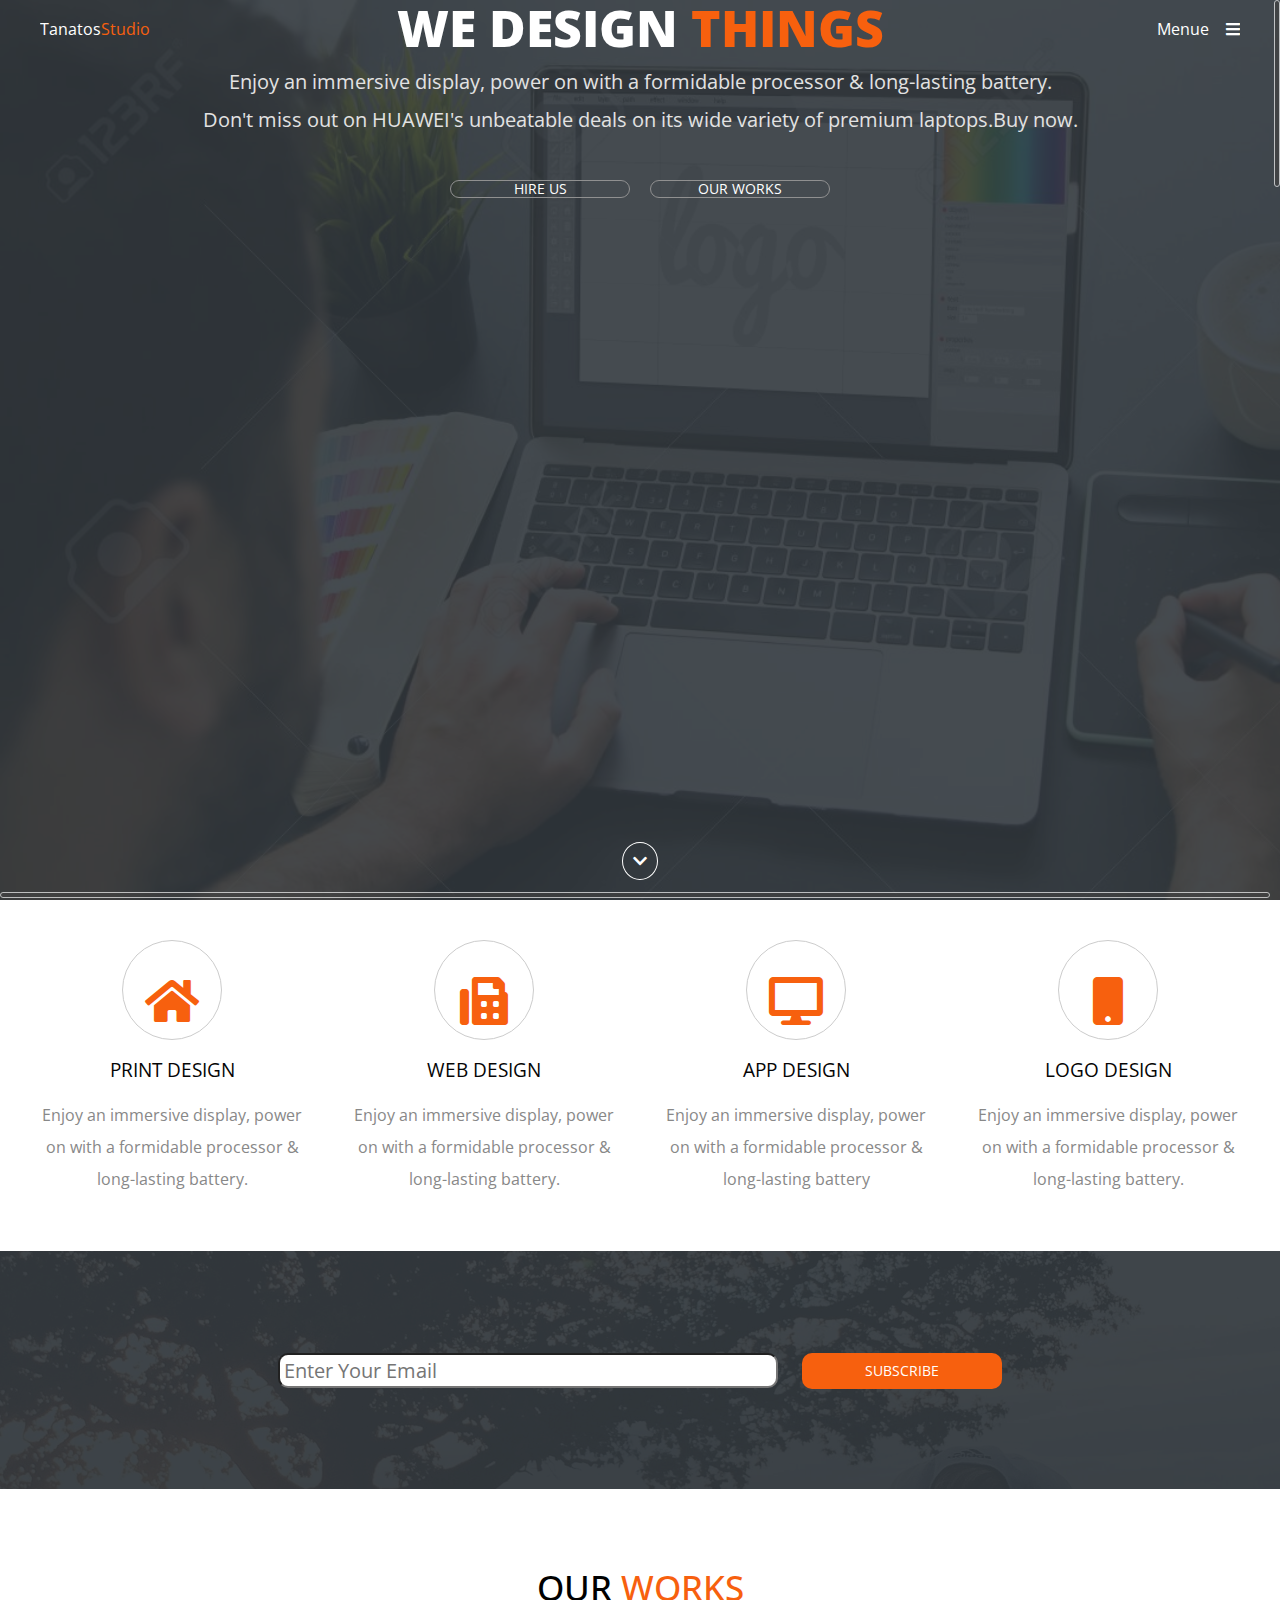
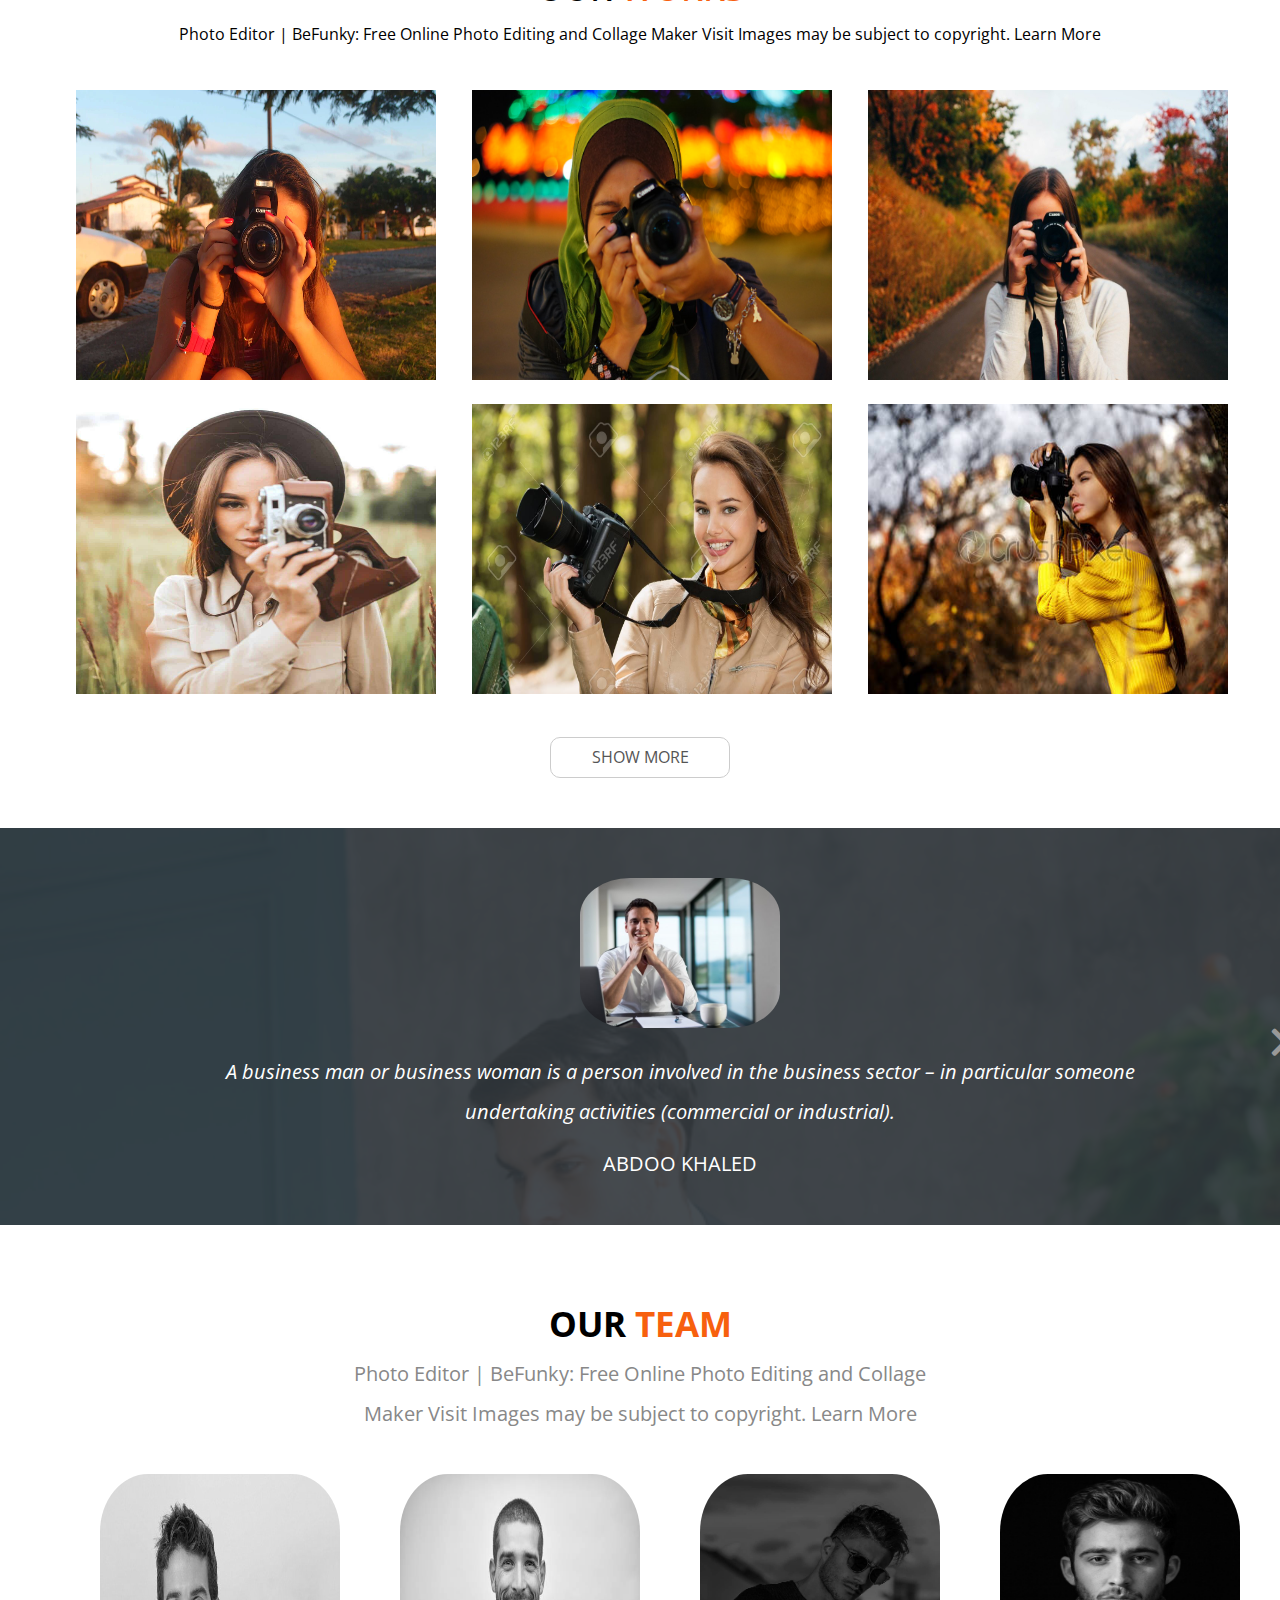
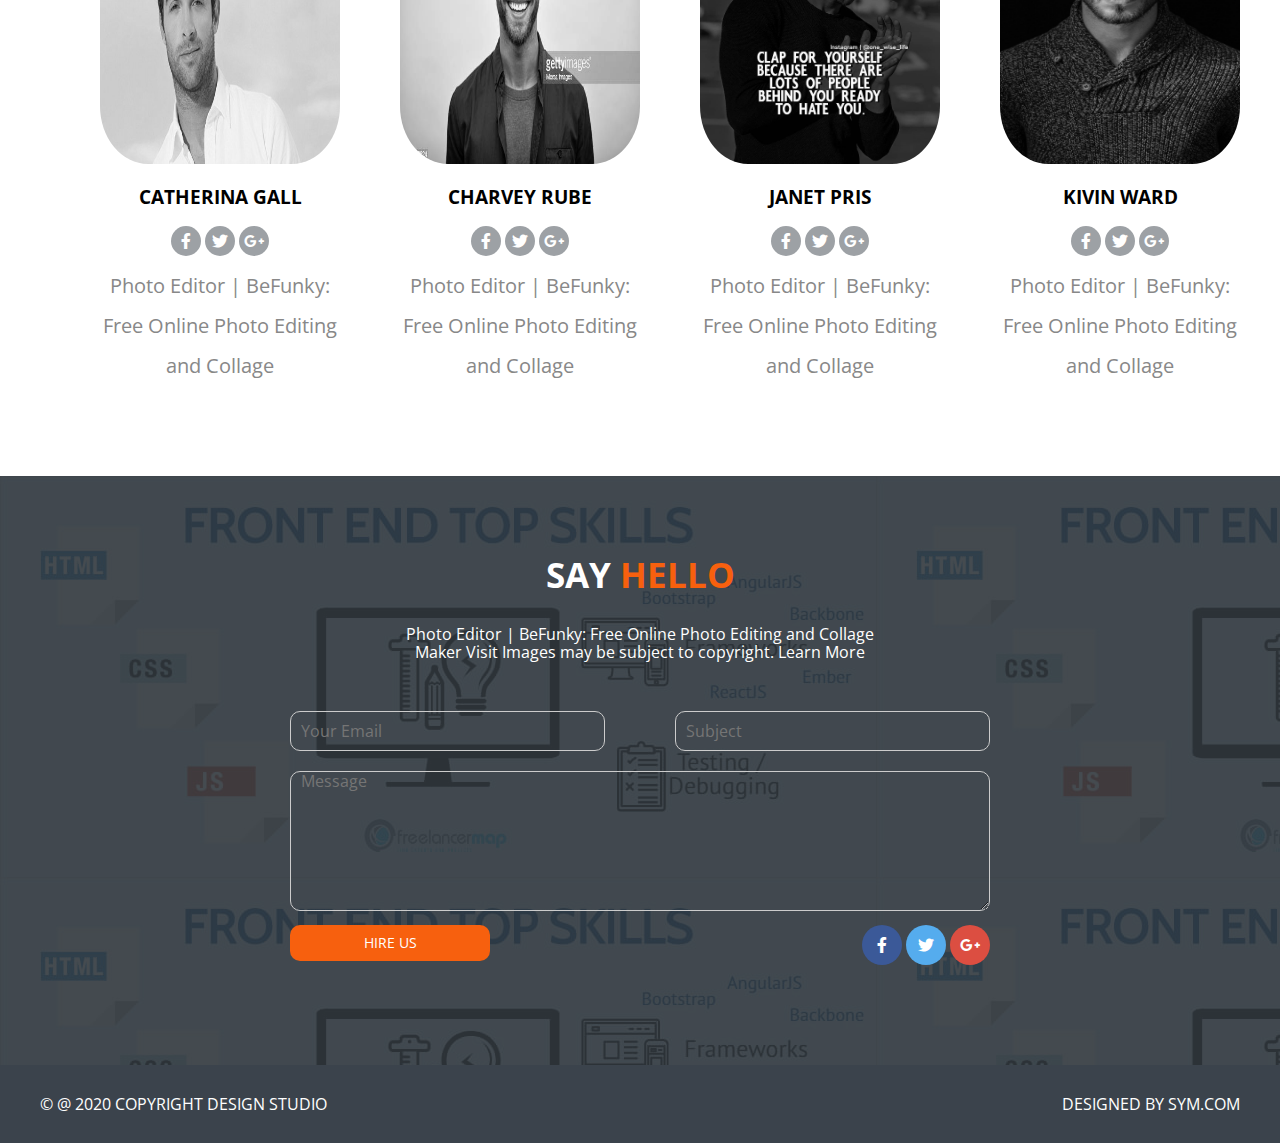
<file: index.html>
<!DOCTYPE html>

	<html lang="en">
		<head>
		   <meta charset="utf-8">
            <meta http-equiv="X-UA-Compatible" content="IE=edge"/>
            <meta name="viewport" content="Width=device-width, initial-scale=1.0"/>
		   <title>Templet 6</title>
            
		   <meta name="abdo khaled"content="abdo"/>
		   <link rel="stylesheet" href="css/pj6.css"/>
           <link rel="stylesheet" href="css/normalize.css"/>
           <link rel="stylesheet" href="css/all.min.css"/>
           <link rel="preconnect" href="https://fonts.gstatic.com"/>
            <link href="https://fonts.googleapis.com/css2?family=Open+Sans:wght@400;700&display=swap" rel="stylesheet">
		</head>
		  <body>
              
            <!--start header-->
              
              <div class="header">
                <div class="overlay">
                    <div class="container table">
                        <div class="navbar">
                            <span>Tanatos<span class="main-color">Studio</span></span>
                            <span class="links">
                                Menue
                                <i class="fas fa-bars"></i>
                            </span>
                        </div>
                        <div class="table-row">
                            <div class="intro text-center">
                                <h1 class="upper">We DEsign <span class="main-color">Things</span></h1>
                                <p>
                                Enjoy an immersive display, power on with a formidable processor & long-lasting battery.<br /> Don't miss out on HUAWEI's unbeatable deals on its wide variety of premium laptops.Buy now.
                                </p>
                             <div class="buttons">
                                    <button class="upper">Hire Us</button>
                                    <button class="upper">Our Works</button>
                                </div>
                            </div>
                    </div>
                        <span class="arrow">
                            <i class="fas fa-chevron-down"></i>
                        </span>
                    </div>
                 </div>
              </div>
              
            <!--end header-->
              
            <!--start features-->  
              
              <div class="features text-center">
                <div class="container">
                    <div class="box">
                        <i class="fa fa-home fa-3x"></i>
                        <h3>Print Design</h3>
                         <p>
                                Enjoy an immersive display, power on with a formidable processor & long-lasting battery.
                        </p>
                    </div>
                     <div class="box">
                        <i class="fa fa-fax fa-3x"></i>
                        <h3>Web Design</h3>
                         <p>
                                Enjoy an immersive display, power on with a formidable processor & long-lasting battery.
                        </p>
                    </div>
                     <div class="box">
                        <i class="fa fa-desktop fa-3x"></i>
                        <h3>App Design</h3>
                         <p>
                                Enjoy an immersive display, power on with a formidable processor & long-lasting battery
                        </p>
                    </div>
                     <div class="box">
                        <i class="fa fa-mobile fa-3x"></i>
                        <h3>Logo Design</h3>
                         <p>
                                Enjoy an immersive display, power on with a formidable processor & long-lasting battery.
                        </p>
                    </div>
                </div>
              </div>
              
            <!--end features -->
              
            <!--start subscribe-->
              
              <div class="subscribe">
                <div class="overlay">
                    <div class="container">
                        <form>
                            <input type="email" name="mail" placeholder="Enter Your Email"/>
                            <button class="upper">subscribe</button>
                        </form>
                    </div>
                </div>
              </div>
              
            <!--end subscribe-->
              
            <!--start our-work-->
              
            <div class="our-work text-center">
                <div class="container">
                    <h2 class="upper">our<span class="main-color"> works</span></h2>
                    <p>

                    Photo Editor | BeFunky: Free Online Photo Editing and Collage Maker
                    Visit
                    Images may be subject to copyright. Learn More
                    </p>
                    <div class="items-box">
                        <div class="item show">
                            <img src="photo/hp.jpg" />
                            <div class="over text-center">
                                <h4 class="upper"> abazoo websiye</h4>
                                 <p>
                                     Photo Editor | BeFunky: Free Online Photo Editing and Collage MakerVisit
                                 </p>
                                 <button class="upper">show project</button>
                             </div>
                        </div>
                         <div class="item show">
                            <img src="photo/hp2.jpg" />
                             <div class="over text-center">
                                <h4 class="upper"> abazoo websiye</h4>
                                 <p>
                                     Photo Editor | BeFunky: Free Online Photo Editing and Collage MakerVisit
                                 </p>
                                 <button class="upper">show project</button>
                             </div>
                        </div>
                         <div class="item show">
                            <img src="photo/hp3.jpg" />
                             <div class="over text-center">
                                <h4 class="upper"> abazoo websiye</h4>
                                 <p>
                                     Photo Editor | BeFunky: Free Online Photo Editing and Collage MakerVisit
                                 </p>
                                 <button class="upper">show project</button>
                             </div>
                        </div>
                         <div class="item">
                            <img src="photo/hp7.jpg" />
                             <div class="over text-center">
                                <h4 class="upper"> abazoo websiye</h4>
                                 <p>
                                     Photo Editor | BeFunky: Free Online Photo Editing and Collage MakerVisit
                                 </p>
                                 <button class="upper">show project</button>
                             </div>
                        </div>
                         <div class="item">
                            <img src="photo/hp5.jpg" />
                             <div class="over text-center">
                                <h4 class="upper"> abazoo websiye</h4>
                                 <p>
                                     Photo Editor | BeFunky: Free Online Photo Editing and Collage MakerVisit
                                 </p>
                                 <button class="upper">show project</button>
                             </div>
                        </div>
                         <div class="item">
                            <img src="photo/hp6.jpg" />
                             <div class="over text-center">
                                <h4 class="upper"> abazoo websiye</h4>
                                 <p>
                                     Photo Editor | BeFunky: Free Online Photo Editing and Collage MakerVisit
                                 </p>
                                 <button class="upper">show project</button>
                             </div>
                        </div>
                         <div class="item hidden">
                            <img src="photo/ph2.jpg" />
                             <div class="over text-center">
                                <h4 class="upper"> abazoo websiye</h4>
                                 <p>
                                     Photo Editor | BeFunky: Free Online Photo Editing and Collage MakerVisit
                                 </p>
                                 <button class="upper">show project</button>
                             </div>
                        </div>
                         <div class="item hidden">
                            <img src="photo/ph3.jpg" />
                             <div class="over text-center">
                                <h4 class="upper"> abazoo websiye</h4>
                                 <p>
                                     Photo Editor | BeFunky: Free Online Photo Editing and Collage MakerVisit
                                 </p>
                                 <button class="upper">show project</button>
                             </div>
                        </div>
                         <div class="item hidden">
                            <img src="photo/ph4.jpg" />
                             <div class="over text-center">
                                <h4 class="upper"> abazoo websiye</h4>
                                 <p>
                                     Photo Editor | BeFunky: Free Online Photo Editing and Collage MakerVisit
                                 </p>
                                 <button class="upper">show project</button>
                             </div>
                    </div>
                    <br />
                    <button class="show-more upper">Show More</button>
                </div>  
            </div>
              </div>
                 
            <!--end our-work-->  
              
            <!--start Testimonials-->
              
              <div class="testim">
                 <div class="overlay"> 
                    <div class="container text-center">
                        <div class="clint active">
                            <img src="photo/bm2.jpg" alt="" />
                            <p>
                                A business man or business woman is a person involved in the business sector – in particular someone <br />undertaking activities (commercial or industrial).
                            </p>
                            <span class="upper">abdoo khaled</span>
                        </div>
                         <div class="clint hiddeen">
                            <img src="photo/hp5.jpg" alt="" />
                            <p>
                                A business man or business woman is a person involved in the business sector – in particular someone <br />undertaking activities (commercial or industrial).
                            </p>
                            <span class="upper">ahmed khaled</span>
                        </div>
                         <div class="clint hiddeen">
                            <img src="photo/hp7.jpg" alt="" />
                            <p>
                                A business man or business woman is a person involved in the business sector – in particular someone <br />undertaking activities (commercial or industrial).
                            </p>
                            <span class="upper"> khaled mohamed</span>
                        </div>
                         <div class="clint hiddeen ">
                            <img src="photo/hp3.jpg" alt="" />
                            <p>
                                A business man or business woman is a person involved in the business sector – in particular someone <br />undertaking activities (commercial or industrial).
                            </p>
                            <span class="upper"> mansour issa </span>
                        </div>
                        <i class="fas fa-chevron-right fa-2x"></i>
                        <i class="fas fa-chevron-left fa-2x"></i>
                    </div>
                </div>     
              </div>
            
            <!--end Testimonials-->
              
            <!--start our team-->
            
            <div class="our-team text-center">
                <div class="container">
                      <h2 class="upper">our<span class="main-color"> Team</span></h2>
                    <p class="main">

                    Photo Editor | BeFunky: Free Online Photo Editing and Collage <br />Maker
                    Visit
                    Images may be subject to copyright. Learn More
                    </p>
                    <div class="the-team">
                        <div class="person">
                            <img src="photo/pr5.jpg" />
                            <h3 class="upper">catherina gall</h3>
                            <div class="social-icons">
                                <i class="fab fa-facebook-f"></i> 
                                <i class="fab fa-twitter"></i> 
                                <i class="fab fa-google-plus-g"></i>
                                <p class="main"> 
                                    Photo Editor | BeFunky:<br /> Free Online Photo Editing and Collage 
                                   
                                </p>
                            </div>
                        </div>
                         <div class="person">
                            <img src="photo/pr6.jpg" />
                            <h3 class="upper">charvey Rube</h3>
                            <div class="social-icons">
                                <i class="fab fa-facebook-f"></i> 
                                <i class="fab fa-twitter"></i> 
                               <i class="fab fa-google-plus-g"></i>
                                <p class="main"> 
                                    Photo Editor | BeFunky:<br /> Free Online Photo Editing and Collage
                                   
                                </p>
                            </div>
                        </div>
                         <div class="person">
                            <img src="photo/pr3.jpg" />
                            <h3 class="upper">janet pris</h3>
                            <div class="social-icons">
                                <i class="fab fa-facebook-f"></i> 
                                <i class="fab fa-twitter"></i> 
                                <i class="fab fa-google-plus-g"></i>
                                <p class="main"> 
                                    Photo Editor | BeFunky:<br />Free Online Photo Editing and Collage 
                                   
                                </p>
                            </div>
                        </div>
                         <div class="person">
                            <img src="photo/pr4.jpg" />
                            <h3 class="upper">kivin ward</h3>
                            <div class="social-icons">
                                <i class="fab fa-facebook-f"></i> 
                                <i class="fab fa-twitter"></i> 
                               <i class="fab fa-google-plus-g"></i>
                                <p class="main"> 
                                    Photo Editor | BeFunky:<br /> Free Online Photo Editing and Collage 
                                   
                                </p>
                            </div>
                        </div>
                    </div>
                </div>  
            </div>
                 
            <!--start our team-->
              
            <!--start contact form-->
              
              <div class="contact">
                <div class="overlay">
                  <div class="container text-center">
                       <h2 class="upper">say<span class="main-color"> hello</span></h2>
                    <p>

                    Photo Editor | BeFunky: Free Online Photo Editing and Collage <br />Maker
                    Visit
                    Images may be subject to copyright. Learn More
                    </p>
                      <form>
                        <input type="email" name="mail" placeholder="Your Email" />
                        <input type="text" name="sub" placeholder="Subject" />
                        <textarea placeholder="Message"></textarea>
                            <div class="info">
                                <button class="upper"> hire us </button>
                                <span class="form-icons">
                                   <i class="fab fa-facebook-f"></i> 
                                   <i class="fab fa-twitter"></i> 
                                   <i class="fab fa-google-plus-g"></i>
                                </span>
                            </div>
                      </form>
                  </div>
                </div>       
              </div>
              
            <!--end contact form-->
              
            <!--start footer-->
              
            <div class="footer">
                <div class="container">
                    <span class="copyright upper"> &copy; @ 2020 Copyright design studio</span>
                    <span class="design upper"> designed by sym.com</span>
                </div>  
            </div>
              
            <!--end footer-->
              
              
            <script src="js/jquery-3.6.0.min.js"></script>
            <script src="js/jquery.nicescroll.min.js"></script>
            <script src="js/pj6.js"></script>  
        </body>
    </html>
</file>
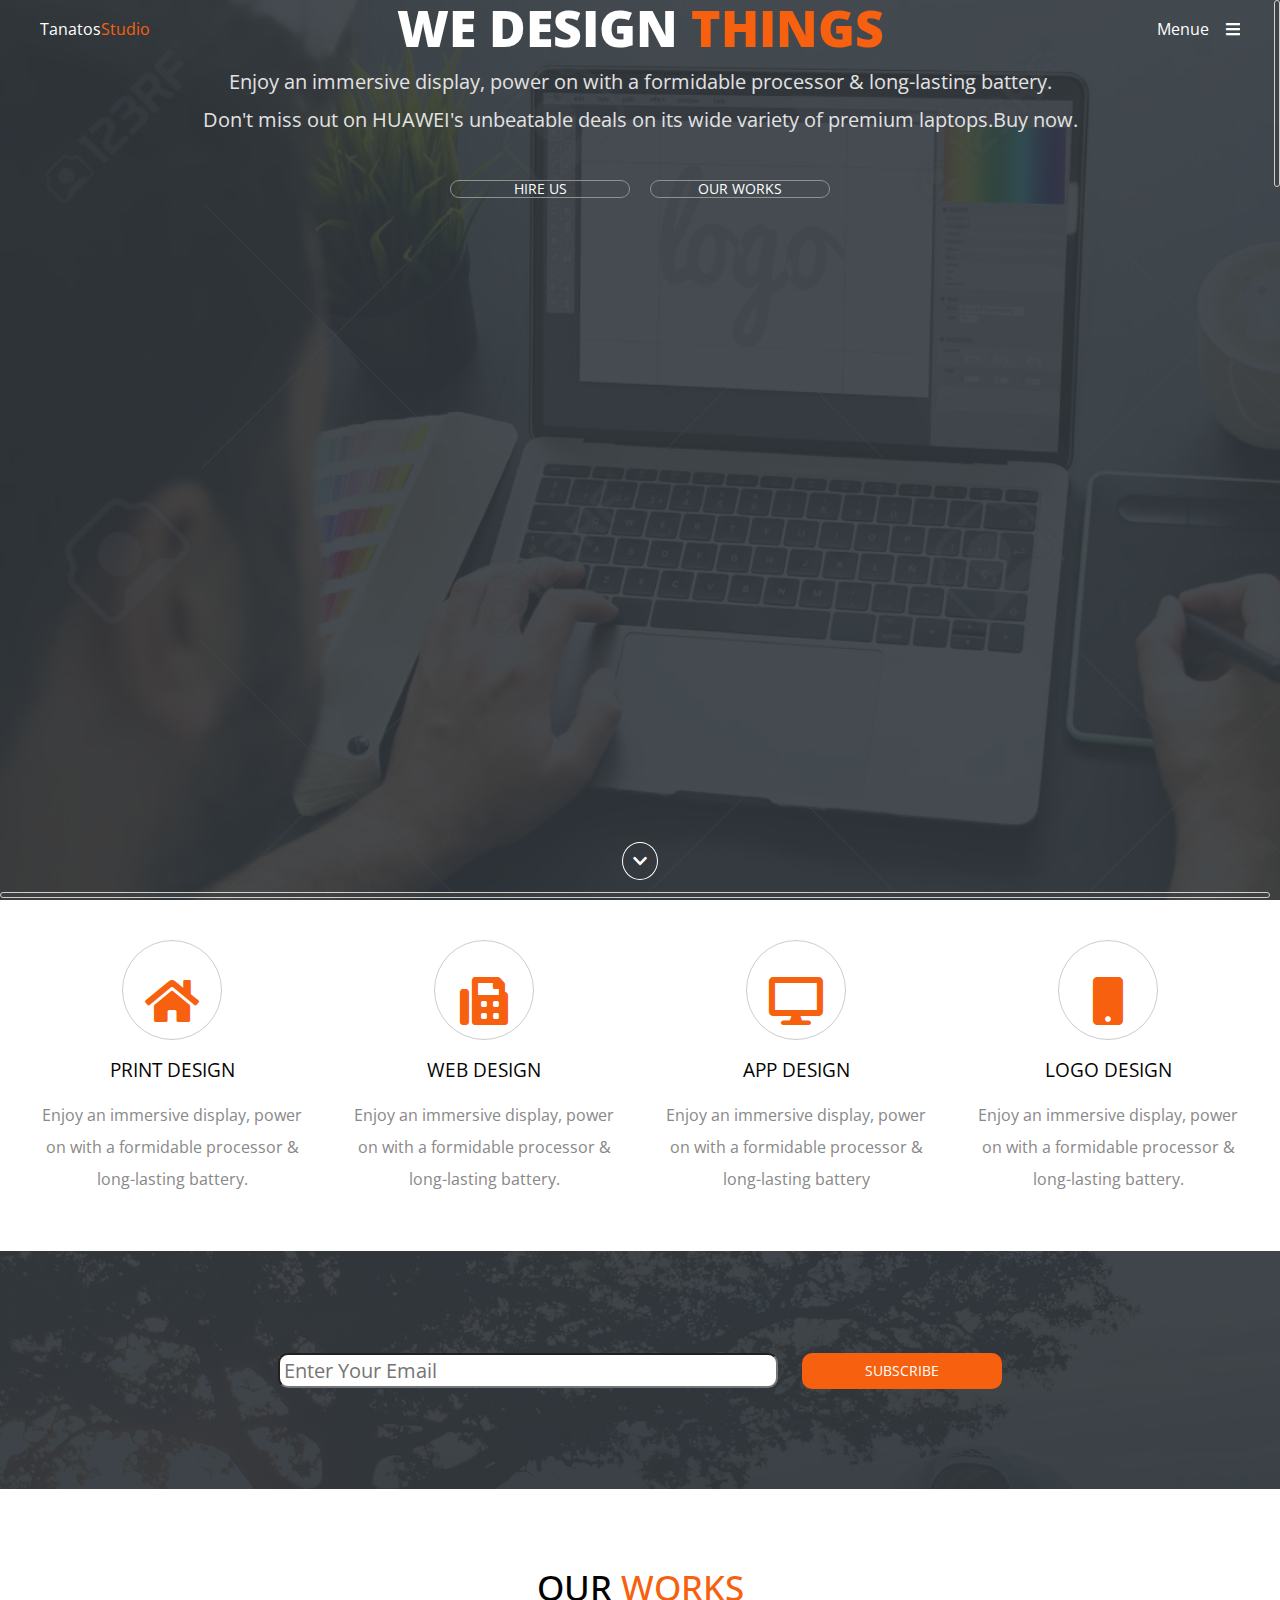
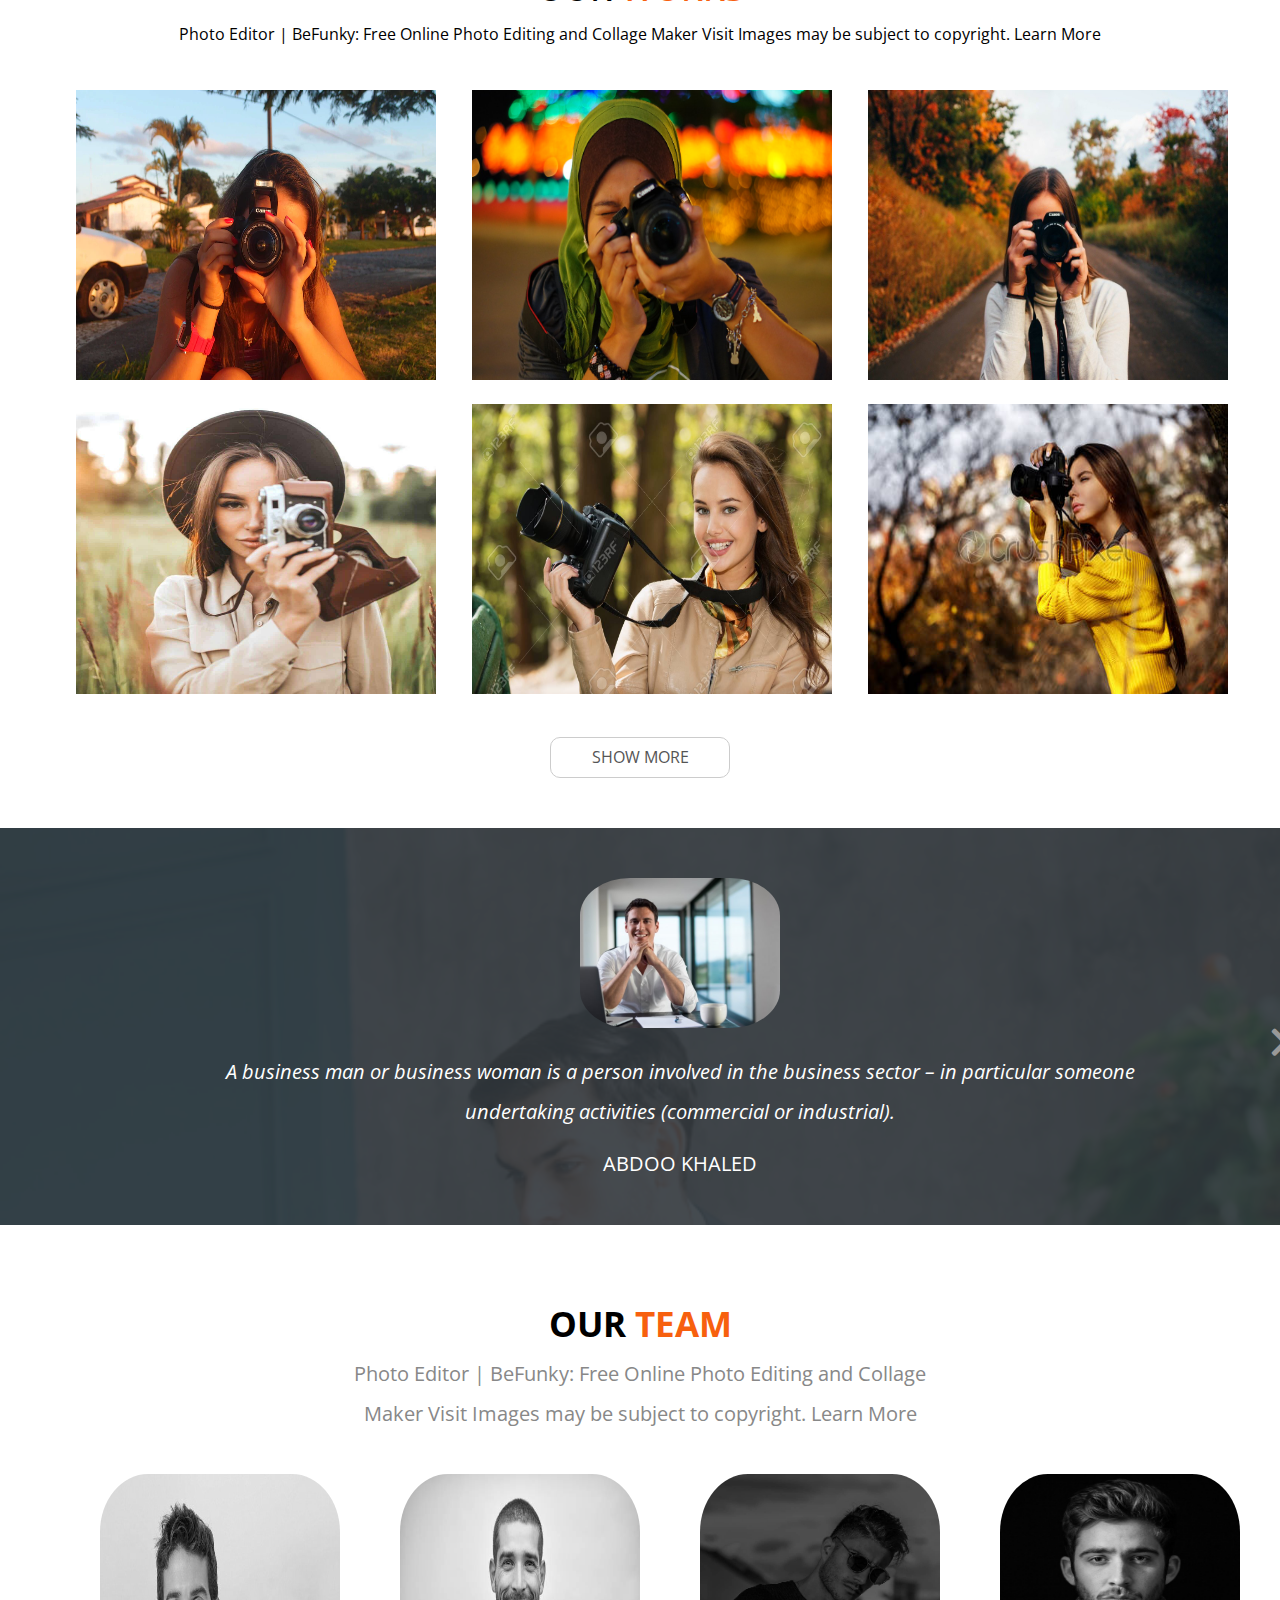
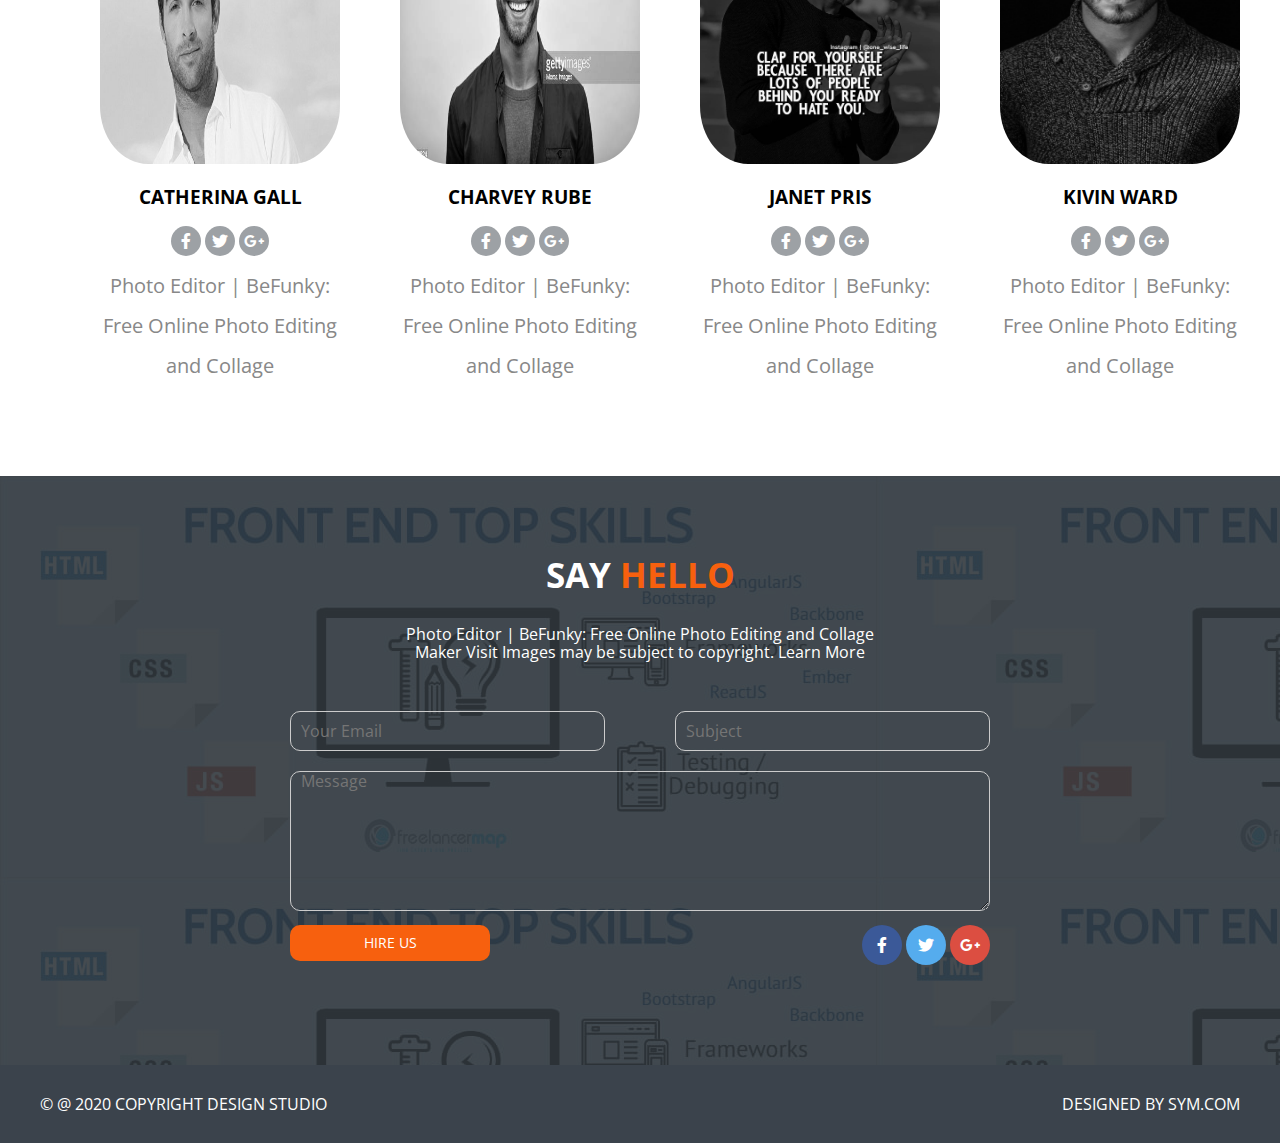
<file: pj6.html>
<!DOCTYPE html>

	<html lang="en">
		<head>
		   <meta charset="utf-8">
            <meta http-equiv="X-UA-Compatible" content="IE=edge"/>
            <meta name="viewport" content="Width=device-width, initial-scale=1.0"/>
		   <title>Templet 6</title>
            
		   <meta name="abdo khaled"content="abdo"/>
		   <link rel="stylesheet" href="css/pj6.css"/>
           <link rel="stylesheet" href="css/normalize.css"/>
           <link rel="stylesheet" href="css/all.min.css"/>
           <link rel="preconnect" href="https://fonts.gstatic.com"/>
            <link href="https://fonts.googleapis.com/css2?family=Open+Sans:wght@400;700&display=swap" rel="stylesheet">
		</head>
		  <body>
              
            <!--start header-->
              
              <div class="header">
                <div class="overlay">
                    <div class="container table">
                        <div class="navbar">
                            <span>Tanatos<span class="main-color">Studio</span></span>
                            <span class="links">
                                Menue
                                <i class="fas fa-bars"></i>
                            </span>
                        </div>
                        <div class="table-row">
                            <div class="intro text-center">
                                <h1 class="upper">We DEsign <span class="main-color">Things</span></h1>
                                <p>
                                Enjoy an immersive display, power on with a formidable processor & long-lasting battery.<br /> Don't miss out on HUAWEI's unbeatable deals on its wide variety of premium laptops.Buy now.
                                </p>
                             <div class="buttons">
                                    <button class="upper">Hire Us</button>
                                    <button class="upper">Our Works</button>
                                </div>
                            </div>
                    </div>
                        <span class="arrow">
                            <i class="fas fa-chevron-down"></i>
                        </span>
                    </div>
                 </div>
              </div>
              
            <!--end header-->
              
            <!--start features-->  
              
              <div class="features text-center">
                <div class="container">
                    <div class="box">
                        <i class="fa fa-home fa-3x"></i>
                        <h3>Print Design</h3>
                         <p>
                                Enjoy an immersive display, power on with a formidable processor & long-lasting battery.
                        </p>
                    </div>
                     <div class="box">
                        <i class="fa fa-fax fa-3x"></i>
                        <h3>Web Design</h3>
                         <p>
                                Enjoy an immersive display, power on with a formidable processor & long-lasting battery.
                        </p>
                    </div>
                     <div class="box">
                        <i class="fa fa-desktop fa-3x"></i>
                        <h3>App Design</h3>
                         <p>
                                Enjoy an immersive display, power on with a formidable processor & long-lasting battery
                        </p>
                    </div>
                     <div class="box">
                        <i class="fa fa-mobile fa-3x"></i>
                        <h3>Logo Design</h3>
                         <p>
                                Enjoy an immersive display, power on with a formidable processor & long-lasting battery.
                        </p>
                    </div>
                </div>
              </div>
              
            <!--end features -->
              
            <!--start subscribe-->
              
              <div class="subscribe">
                <div class="overlay">
                    <div class="container">
                        <form>
                            <input type="email" name="mail" placeholder="Enter Your Email"/>
                            <button class="upper">subscribe</button>
                        </form>
                    </div>
                </div>
              </div>
              
            <!--end subscribe-->
              
            <!--start our-work-->
              
            <div class="our-work text-center">
                <div class="container">
                    <h2 class="upper">our<span class="main-color"> works</span></h2>
                    <p>

                    Photo Editor | BeFunky: Free Online Photo Editing and Collage Maker
                    Visit
                    Images may be subject to copyright. Learn More
                    </p>
                    <div class="items-box">
                        <div class="item show">
                            <img src="photo/hp.jpg" />
                            <div class="over text-center">
                                <h4 class="upper"> abazoo websiye</h4>
                                 <p>
                                     Photo Editor | BeFunky: Free Online Photo Editing and Collage MakerVisit
                                 </p>
                                 <button class="upper">show project</button>
                             </div>
                        </div>
                         <div class="item show">
                            <img src="photo/hp2.jpg" />
                             <div class="over text-center">
                                <h4 class="upper"> abazoo websiye</h4>
                                 <p>
                                     Photo Editor | BeFunky: Free Online Photo Editing and Collage MakerVisit
                                 </p>
                                 <button class="upper">show project</button>
                             </div>
                        </div>
                         <div class="item show">
                            <img src="photo/hp3.jpg" />
                             <div class="over text-center">
                                <h4 class="upper"> abazoo websiye</h4>
                                 <p>
                                     Photo Editor | BeFunky: Free Online Photo Editing and Collage MakerVisit
                                 </p>
                                 <button class="upper">show project</button>
                             </div>
                        </div>
                         <div class="item">
                            <img src="photo/hp7.jpg" />
                             <div class="over text-center">
                                <h4 class="upper"> abazoo websiye</h4>
                                 <p>
                                     Photo Editor | BeFunky: Free Online Photo Editing and Collage MakerVisit
                                 </p>
                                 <button class="upper">show project</button>
                             </div>
                        </div>
                         <div class="item">
                            <img src="photo/hp5.jpg" />
                             <div class="over text-center">
                                <h4 class="upper"> abazoo websiye</h4>
                                 <p>
                                     Photo Editor | BeFunky: Free Online Photo Editing and Collage MakerVisit
                                 </p>
                                 <button class="upper">show project</button>
                             </div>
                        </div>
                         <div class="item">
                            <img src="photo/hp6.jpg" />
                             <div class="over text-center">
                                <h4 class="upper"> abazoo websiye</h4>
                                 <p>
                                     Photo Editor | BeFunky: Free Online Photo Editing and Collage MakerVisit
                                 </p>
                                 <button class="upper">show project</button>
                             </div>
                        </div>
                         <div class="item hidden">
                            <img src="photo/ph2.jpg" />
                             <div class="over text-center">
                                <h4 class="upper"> abazoo websiye</h4>
                                 <p>
                                     Photo Editor | BeFunky: Free Online Photo Editing and Collage MakerVisit
                                 </p>
                                 <button class="upper">show project</button>
                             </div>
                        </div>
                         <div class="item hidden">
                            <img src="photo/ph3.jpg" />
                             <div class="over text-center">
                                <h4 class="upper"> abazoo websiye</h4>
                                 <p>
                                     Photo Editor | BeFunky: Free Online Photo Editing and Collage MakerVisit
                                 </p>
                                 <button class="upper">show project</button>
                             </div>
                        </div>
                         <div class="item hidden">
                            <img src="photo/ph4.jpg" />
                             <div class="over text-center">
                                <h4 class="upper"> abazoo websiye</h4>
                                 <p>
                                     Photo Editor | BeFunky: Free Online Photo Editing and Collage MakerVisit
                                 </p>
                                 <button class="upper">show project</button>
                             </div>
                    </div>
                    <br />
                    <button class="show-more upper">Show More</button>
                </div>  
            </div>
              </div>
                 
            <!--end our-work-->  
              
            <!--start Testimonials-->
              
              <div class="testim">
                 <div class="overlay"> 
                    <div class="container text-center">
                        <div class="clint active">
                            <img src="photo/bm2.jpg" alt="" />
                            <p>
                                A business man or business woman is a person involved in the business sector – in particular someone <br />undertaking activities (commercial or industrial).
                            </p>
                            <span class="upper">abdoo khaled</span>
                        </div>
                         <div class="clint hiddeen">
                            <img src="photo/hp5.jpg" alt="" />
                            <p>
                                A business man or business woman is a person involved in the business sector – in particular someone <br />undertaking activities (commercial or industrial).
                            </p>
                            <span class="upper">ahmed khaled</span>
                        </div>
                         <div class="clint hiddeen">
                            <img src="photo/hp7.jpg" alt="" />
                            <p>
                                A business man or business woman is a person involved in the business sector – in particular someone <br />undertaking activities (commercial or industrial).
                            </p>
                            <span class="upper"> khaled mohamed</span>
                        </div>
                         <div class="clint hiddeen ">
                            <img src="photo/hp3.jpg" alt="" />
                            <p>
                                A business man or business woman is a person involved in the business sector – in particular someone <br />undertaking activities (commercial or industrial).
                            </p>
                            <span class="upper"> mansour issa </span>
                        </div>
                        <i class="fas fa-chevron-right fa-2x"></i>
                        <i class="fas fa-chevron-left fa-2x"></i>
                    </div>
                </div>     
              </div>
            
            <!--end Testimonials-->
              
            <!--start our team-->
            
            <div class="our-team text-center">
                <div class="container">
                      <h2 class="upper">our<span class="main-color"> Team</span></h2>
                    <p class="main">

                    Photo Editor | BeFunky: Free Online Photo Editing and Collage <br />Maker
                    Visit
                    Images may be subject to copyright. Learn More
                    </p>
                    <div class="the-team">
                        <div class="person">
                            <img src="photo/pr5.jpg" />
                            <h3 class="upper">catherina gall</h3>
                            <div class="social-icons">
                                <i class="fab fa-facebook-f"></i> 
                                <i class="fab fa-twitter"></i> 
                                <i class="fab fa-google-plus-g"></i>
                                <p class="main"> 
                                    Photo Editor | BeFunky:<br /> Free Online Photo Editing and Collage 
                                   
                                </p>
                            </div>
                        </div>
                         <div class="person">
                            <img src="photo/pr6.jpg" />
                            <h3 class="upper">charvey Rube</h3>
                            <div class="social-icons">
                                <i class="fab fa-facebook-f"></i> 
                                <i class="fab fa-twitter"></i> 
                               <i class="fab fa-google-plus-g"></i>
                                <p class="main"> 
                                    Photo Editor | BeFunky:<br /> Free Online Photo Editing and Collage
                                   
                                </p>
                            </div>
                        </div>
                         <div class="person">
                            <img src="photo/pr3.jpg" />
                            <h3 class="upper">janet pris</h3>
                            <div class="social-icons">
                                <i class="fab fa-facebook-f"></i> 
                                <i class="fab fa-twitter"></i> 
                                <i class="fab fa-google-plus-g"></i>
                                <p class="main"> 
                                    Photo Editor | BeFunky:<br />Free Online Photo Editing and Collage 
                                   
                                </p>
                            </div>
                        </div>
                         <div class="person">
                            <img src="photo/pr4.jpg" />
                            <h3 class="upper">kivin ward</h3>
                            <div class="social-icons">
                                <i class="fab fa-facebook-f"></i> 
                                <i class="fab fa-twitter"></i> 
                               <i class="fab fa-google-plus-g"></i>
                                <p class="main"> 
                                    Photo Editor | BeFunky:<br /> Free Online Photo Editing and Collage 
                                   
                                </p>
                            </div>
                        </div>
                    </div>
                </div>  
            </div>
                 
            <!--start our team-->
              
            <!--start contact form-->
              
              <div class="contact">
                <div class="overlay">
                  <div class="container text-center">
                       <h2 class="upper">say<span class="main-color"> hello</span></h2>
                    <p>

                    Photo Editor | BeFunky: Free Online Photo Editing and Collage <br />Maker
                    Visit
                    Images may be subject to copyright. Learn More
                    </p>
                      <form>
                        <input type="email" name="mail" placeholder="Your Email" />
                        <input type="text" name="sub" placeholder="Subject" />
                        <textarea placeholder="Message"></textarea>
                            <div class="info">
                                <button class="upper"> hire us </button>
                                <span class="form-icons">
                                   <i class="fab fa-facebook-f"></i> 
                                   <i class="fab fa-twitter"></i> 
                                   <i class="fab fa-google-plus-g"></i>
                                </span>
                            </div>
                      </form>
                  </div>
                </div>       
              </div>
              
            <!--end contact form-->
              
            <!--start footer-->
              
            <div class="footer">
                <div class="container">
                    <span class="copyright upper"> &copy; @ 2020 Copyright design studio</span>
                    <span class="design upper"> designed by sym.com</span>
                </div>  
            </div>
              
            <!--end footer-->
              
              
              
              
              
              
              
              
              
              
            <script src="js/jquery-3.6.0.min.js"></script>
            <script src="js/jquery.nicescroll.min.js"></script>
            <script src="js/pj6.js"></script>  
        </body>
    </html>
</file>
<file: css/pj6.css>
/*start our framework*/
* {
    box-sizing: border-box;
    -webkit-box-sizing: border-box;
    -moz-box-sizing: border-box;
    -o-box-sizing: border-box;
}

body {
    font-family: 'Open Sans', sans-serif;
    min-width: 1250px;
    
}
.container {
   width: 1200px;
    margin: auto;
    position: relative;
    
}

.table {
      height: 100%;
    display: table;
    
}

.text-center {
    text-align: center;
    vertical-align: middle
}
.upper {
    text-transform: uppercase
}
.main-color {
    color: #f7600e;
    
}
.main-background {
    background-color: #f7600e;
    
}
.hidden {
    display: none
}
.table-row {
    display: table-row;
    height: 100% 
}
.overlay {
    background-color: rgba(49, 55, 61, .9 );
    height: 100%;
    width: 100%;
    color: #FFF;
    
}
.main{
margin: 10px 0 40px;
    line-height: 2;
    color: #888;
    font-size: 20px;
}
/*end our framework*/

/*start header*/

.header {
    background-image: url(../photo/lap2.jpg);
    background-size: cover;
   -webkit-background-size: cover;
   -moz- background-size: cover;
    -o-background-size: cover;
}
.header .overlay {
    background-color: rgba(49, 55, 61, .9 );
    height: 100%;
    width: 100%;
    color: #FFF;
    
}
.header .navbar {
    overflow: hidden;
    padding: 20px 0 ;
    position: absolute;
    top: 0;
    left: 0;
    width: 100%;
}
.header .navbar .links{
    float: right;
    
}
.header .navbar .links i {
    margin-left: 13px;
    
}
.header .arrow {
    position: absolute;
    bottom: 0;
    left: 0;
    width: 100%;
    text-align: center;
    padding: 20px 0 ;
    
}
.header .intro h1 {
    margin: 0;
    font-weight: 800;
    font-size: 50px;
    
}
.header .intro p {
    margin: 5px 0 40px ;
    line-height: 1.9;
    font-size: 20px;
    color: #E2E2E2;
    
}

.header .buttons button {
    background: transparent;
    color: #FFF;
    width: 180px;
    padding: 0;
    margin: 0 8px;
    border-radius: 10px;
    border: 1px solid #909090;
    font-size: 14px;
    transition: all .5s ease-in-out;
    -o-transition: all .5s ease-in-out;
    -moz-transition: all .5s ease-in-out;
    -webkit-transition: all .5s ease-in-out;
    
}
.header .buttons button:hover {
    background-color: #f7600e;
    border: 1px solid #f7600e;;
    color: #FFF;
    
}
.header .arrow i {
    font-weight: 900;
    padding: 10px;
    border: 1px solid;
    border-radius: 50%;
    cursor: pointer;
    
}
/*end header*/

/*start features*/

.features {
    padding: 40px 0;
    overflow: hidden;
        display:block
}
/*
.features .container {
   display: grid;
    grid-template-columns: repeat(auto-fill, minmax(250px, 1fr));
    grid-column-gap: 40px;
    grid-row-gap: 40px;
    
}
*/
.features .box {
    float: left;
    width: 22%;
    margin-right: 4%;
   
    
}
.features .box:last-child{
    margin-right: 0;
    
}
.features .box i {
    color: #f7600e;
    border: 1px solid #ccc;
    border-radius: 50%;
    width: 100px;
    height: 100px;
    line-height: 120px;
    transition: all 0.5s ease-in-out;
    
}
.features .box  i:hover {
    background-color: #f7600e;
    color: #FFF;
    
}
.features .box h3 {
    text-transform: uppercase;
    font-weight: normal;
    color: #050505 ;
    
}
.features .box p {
    line-height: 2;
    color: #888
}
/*end features*/


/*start subscribe*/

.subscribe {
    background-image: url(../photo/sub.jpg);
    background-size: cover;
    color: #FFF;
   
}
.subscribe .overlay {
    background-color: rgba(49, 55, 61, .9 );
    height: 100%;
    width: 100%;
   
    
}
.subscribe form{
    padding: 100px 0;
    margin: auto;
    width: 800px;
    text-align: center
}

.subscribe form input[type="email"]{ 
    padding: 4px;
    width: 500px;
    font-size: 20px;
    border-radius: 10px;
    position: relative;
    top: 2px;
    

}
    
.subscribe form button{
    padding: 10px;
    width: 200px;
    background-color: #f7600e;
    border: none;
    color: #FFF;
    border-radius: 10px;
    margin-left: 20px;
    font-size: 14px;
    
} 

/*end subscribe*/

/*start our-work*/

.our-work h2 {
    font-weight: 500;
    font-size: 35px;
    margin-bottom: 0;
    
}
.our-work h2 ~ p{
    line-height: 2;
    margin: 10px 0 40px;
    
}
.our-work {
    padding: 50px 0 ;
    
}
.items-box .item img {
    width: 100% ;
    height: 290px
}
.items-box .item {
    width: 30%;
    float: left;
    margin-bottom: 20px;
    overflow: hidden;
    position: relative;
    margin-left: 3%
}
.our-work .show-more {
    background: transparent;
    border: 1px solid #CCC;
    width: 180px;
    padding: 10px;
    border-radius: 10px;
    margin-top: 20px;
    color: #555;
     transition: all 0.5s ease-in-out;
}
.our-work .show-more:hover {
     background-color: #f7600e;
    color: #FFF;    
}
.our-work .items-box {
    overflow: hidden;
    
}
.our-work .items-box .item .over{
    position: absolute;
    top: 0;
    left: 0;
    height: 99%;
    width: 100%;
    background-color: rgba(247, 96, 14, .9);
    color: #FFF;
    transition: all .5s ease-in-out;
    display: none
}
.our-work .items-box .item:hover .over {
    display: block
}
.our-work .items-box .item .over h4 {
    font-size: 24px;
    margin-top: 50px
}
.our-work .items-box .item .over p{
    margin-bottom: 27px;
    margin-top: 10px;
    line-height: 2;
    
}
.our-work .items-box .item .over button{
    background-color: transparent;
    width: 180px;
    padding: 10px;
    border-radius: 10px;
    border: 1px solid #FFF;
    transition: all .5s ease-in-out
}
.our-work .items-box .item .over button:hover {
    background-color: #FFF;
    color: #f7600e
}

/*end our-work*/

/*start Testimonials*/

.testim {
    background-image: url(../photo/bm.jpg);
    background-size: cover;
    
}
.testim .clint {
    padding: 50px 0;
    color: #FFF;
     font-size: 20px;
    margin-left: 80px
}
.testim .clint img {
    height: 150px;
    border-radius: 25%;
    
    
}
.testim .clint p {
    line-height: 2;
    font-style: italic;
    
}
.testim .fa-chevron-right {
    position: absolute;
    top: 50%;
    right: -50px;
    color: #999;
    
}
.testim .fa-chevron-left {
    position: absolute;
    top: 50%;
    left: 0;
     color: #999;
    
}
.testim .fa-chevron-left:hover,
.testim .fa-chevron-right:hover {
    color: #f7600e;
    
}
.hiddeen {
    display: none;
    
}

/*end Testimonials*/

/*start our team*/

.our-team {
    padding: 50px 0;
    
}
.our-team h2{
    font-size: 35px;
    margin-bottom: 0;
    
}
.our-team .main {
    margin: 10px 0 40px;
    line-height: 2;
    color: #888;
    font-size: 20px;
    
}
.the-team .person img {
      width: 100%;
    height: 290px;
    border-radius: 20%;
    filter: gray ;
    filter: grayscale(1);
    transition: all 0.5s ease-in-out;
    
    
}
.the-team .person:hover img {
     filter: gray ;
    filter: grayscale(0);
    transform: rotate(5deg);
   
}
.the-team .person:hover h3 {
    color: #ff2314;
}
.the-team .person:hover .social-icons .fa-facebook-f {
     background-color: #3b5998;

}
.the-team .person:hover .social-icons .fa-twitter {
     background-color: #55acee;

}
.the-team .person:hover .social-icons .fa-google-plus-g {
     background-color: #dc4e41;

}
.our-team .the-team .person {
    float: left;
    width: 20%;
    margin-left: 5%;
   
    
}
.our-team .the-team {
    overflow: hidden
}
.our-team .the-team .social-icons i {
    background-color: #9da1a5;
    width: 30px;
    height: 30px;
    line-height: 30px;
    border-radius: 50%;
    color: #FFF
}

/*end our team*/

/*start contact*/

.contact {
    background-image: url('../photo/wb.jpg')
}
.contact .overlay {
    padding: 50px 0 ;
    color: #FFF;
    
}
.contact h2 {
    font-size: 35px
}
.contact form {
    width: 700px;
    text-align: center;
    margin: 50px auto;
    overflow: hidden
    
}
.contact form input[type="text"],
.contact form input[type="email"]{
    width: 45%;
    padding: 0 10px ;
    line-height: 40px;
    border-radius: 10px;
    border: 1px solid #CCC ;
    height: 40px;
    background-color: transparent;
    color: #FFF;
    
}
.contact form input[type="email"] {
    margin-right: 5%;
    float: left
    
}
.contact form input[type="text"] {
    float: right
}
.contact form textarea {
    margin-top: 20px;
    width: 100%;
     padding: 0 10px ;
    border-radius: 10px;
    border: 1px solid #CCC ;
    height: 140px;
    background-color: transparent;
    color: #FFF;
    
    
}
.contact form .info {
    overflow: hidden;
    margin-top: 10px;
    
}
.contact form .info button {
    float: left;
    padding: 10px;
    width: 200px;
    background-color: #f7600e;
    border: none;
    color: #FFF;
    border-radius: 10px;
    font-size: 14px;
    
}
.contact form .info .form-icons {
    float: right
}
.contact form .info .form-icons i {
     background-color: #9da1a5;
    width: 40px;
    height: 40px;
    line-height: 40px;
    border-radius: 50%;
    color: #FFF
}
.contact form .info .form-icons .fa-facebook-f {
     background-color: #3b5998;

}
.contact form .info .form-icons .fa-twitter {
     background-color: #55acee;

}
.contact form .info .form-icons .fa-google-plus-g {
     background-color: #dc4e41;

}

/*end contact*/

/*start footer*/

.footer {
    background-color: #3b434c;
    color: #FFF;
    overflow: hidden;
    padding: 30px 0;
    
}
.footer .design {
    float: right;
    
}
.footer .copyright {
    float: left;
    
}
/*end footer*/
</file>
